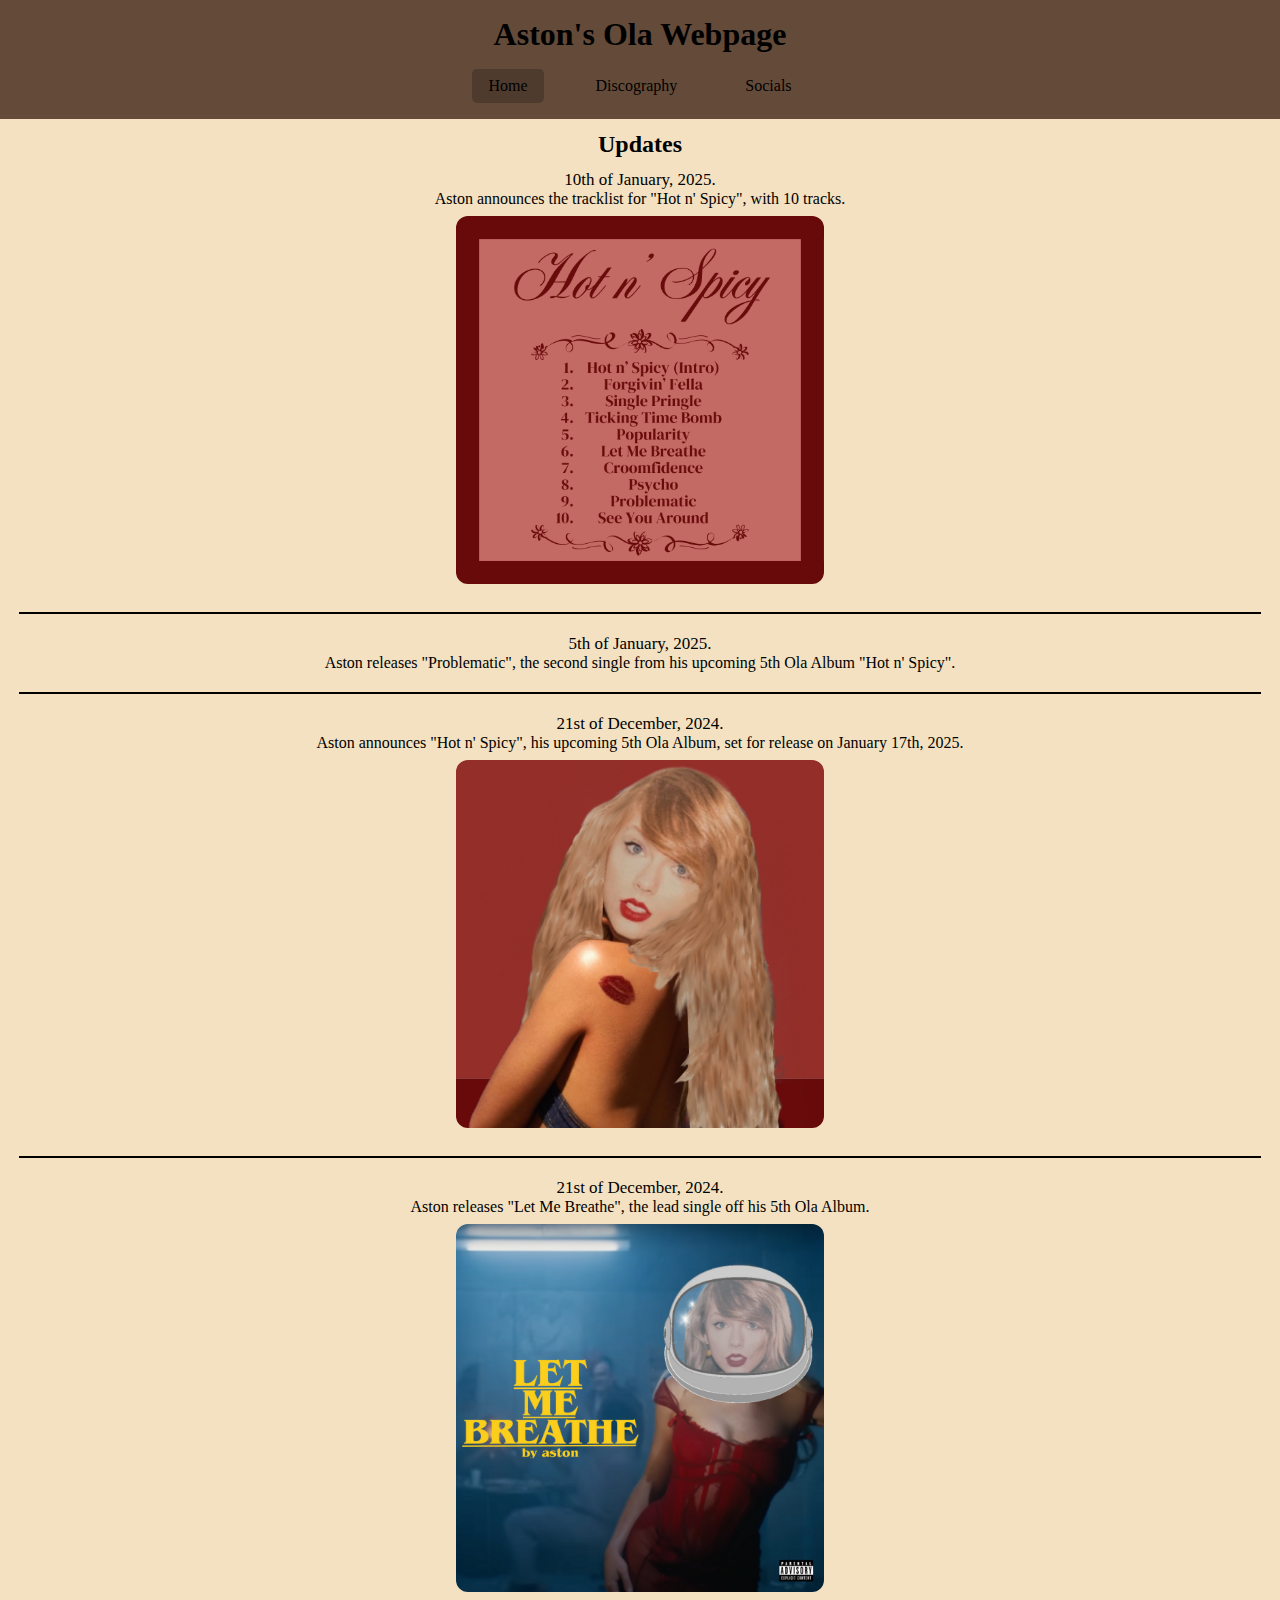
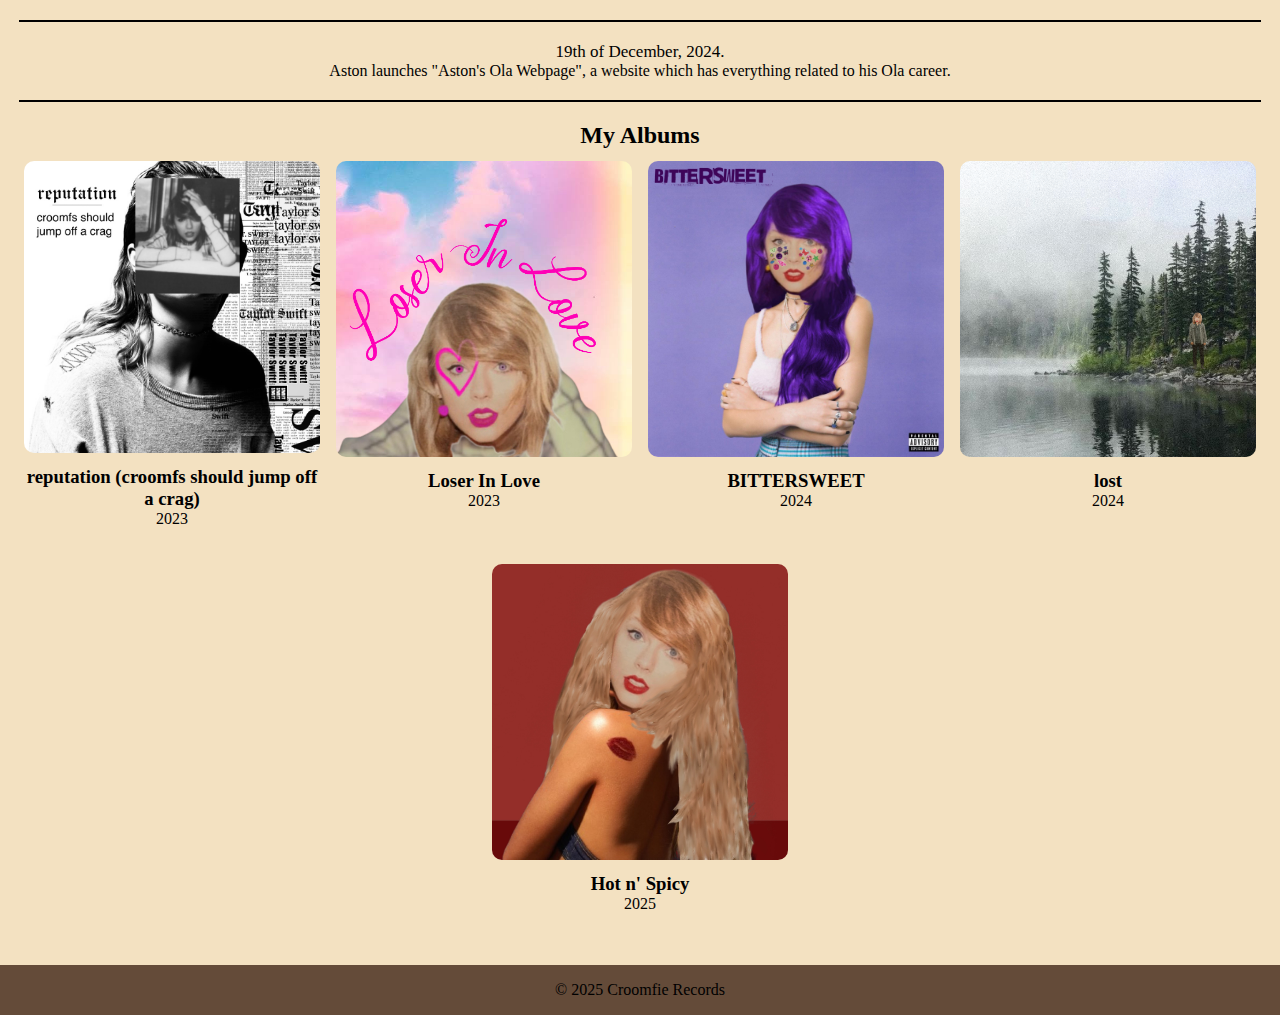
<file: index.html>
<!DOCTYPE html>
<html lang="en">
<head>
  <meta charset="UTF-8">
  <meta name="viewport" content="width=device-width, initial-scale=1.0"> <!-- Viewport for mobile -->
  <title>Aston's Ola Webpage</title>
  <link rel="stylesheet" href="style.css">
</head>
<body>
  <header>
    <h1>Aston's Ola Webpage</h1>
    <nav>
      <a href="#"; style="background-color: #4f3b2d; color: rgb(0, 0, 0);">Home</a>
      <a href="discography.html">Discography</a>
      <a href="socials.html">Socials</a>
    </nav>
  </header>
  <h2>Updates</h2>
  <p style="font-size: 17px;">10th of January, 2025.</p>
  <li>Aston announces the tracklist for "Hot n' Spicy", with 10 tracks.
    <img class="update-pics" src="hotnspicytracklist.png" alt="Hot n' Spicy Tracklist">
  <hr>
  <p style="font-size: 17px;">5th of January, 2025.</p>
  <li>Aston releases "Problematic", the second single from his upcoming 5th Ola Album "Hot n' Spicy".
  <hr>
  <p style="font-size: 17px;">21st of December, 2024.</p>
  <li>Aston announces "Hot n' Spicy", his upcoming 5th Ola Album, set for release on January 17th, 2025.
    <img class="update-pics" src="hotnspicycover.JPEG" alt="Hot n' Spicy">
  <hr>
  <p style="font-size: 17px;">21st of December, 2024.</p>
  <li>Aston releases "Let Me Breathe", the lead single off his 5th Ola Album.
    <img class="update-pics" src="letmebreathecover.png" alt="Let Me Breathe">
  <hr>
  <p style="font-size: 17px;">19th of December, 2024.</p>
  <li>Aston launches "Aston's Ola Webpage", a website which has everything related to his Ola career.
  <hr>
  <h2>My Albums</h2>
  <main>
    <section id="albums">
      <div class="album-group">
        <a href="reputationcroomfs.html" class="album">
          <img src="reputationcroomfscover.jpg" alt="reputation (croomfs should jump off a crag)">
          <h3>reputation (croomfs should jump off a crag)</h3>
          <p>2023</p>
        </a>
      </div>
      <div class="album-group">
        <a href="loserinlove.html" class="album">
          <img src="loserinlovecover.jpeg" alt="Loser In Love">
          <h3>Loser In Love</h3>
          <p>2023</p>
        </a>
      </div>
      <div class="album-group">
        <a href="bittersweet.html" class="album">
          <img src="bittersweetcover.jpg" alt="BITTERSWEET">
          <h3>BITTERSWEET</h3>
          <p>2024</p>
        </a>
      </div>
      <div class="album-group">
        <a href="lost.html" class="album">
          <img src="lostcover.jpg" alt="lost">
          <h3>lost</h3>
          <p>2024</p>
        </a>
      </div>
      <div class="album-group">
        <a href="hotnspicy.html" class="album">
          <img src="hotnspicycover.JPEG" alt="Hot n' Spicy">
          <h3>Hot n' Spicy</h3>
          <p>2025</p>
        </a>
      </div>
    </section>
  </main>
  <footer>
    <p>&copy; 2025 Croomfie Records</p>
  </footer>
</body>
</html>
</file>
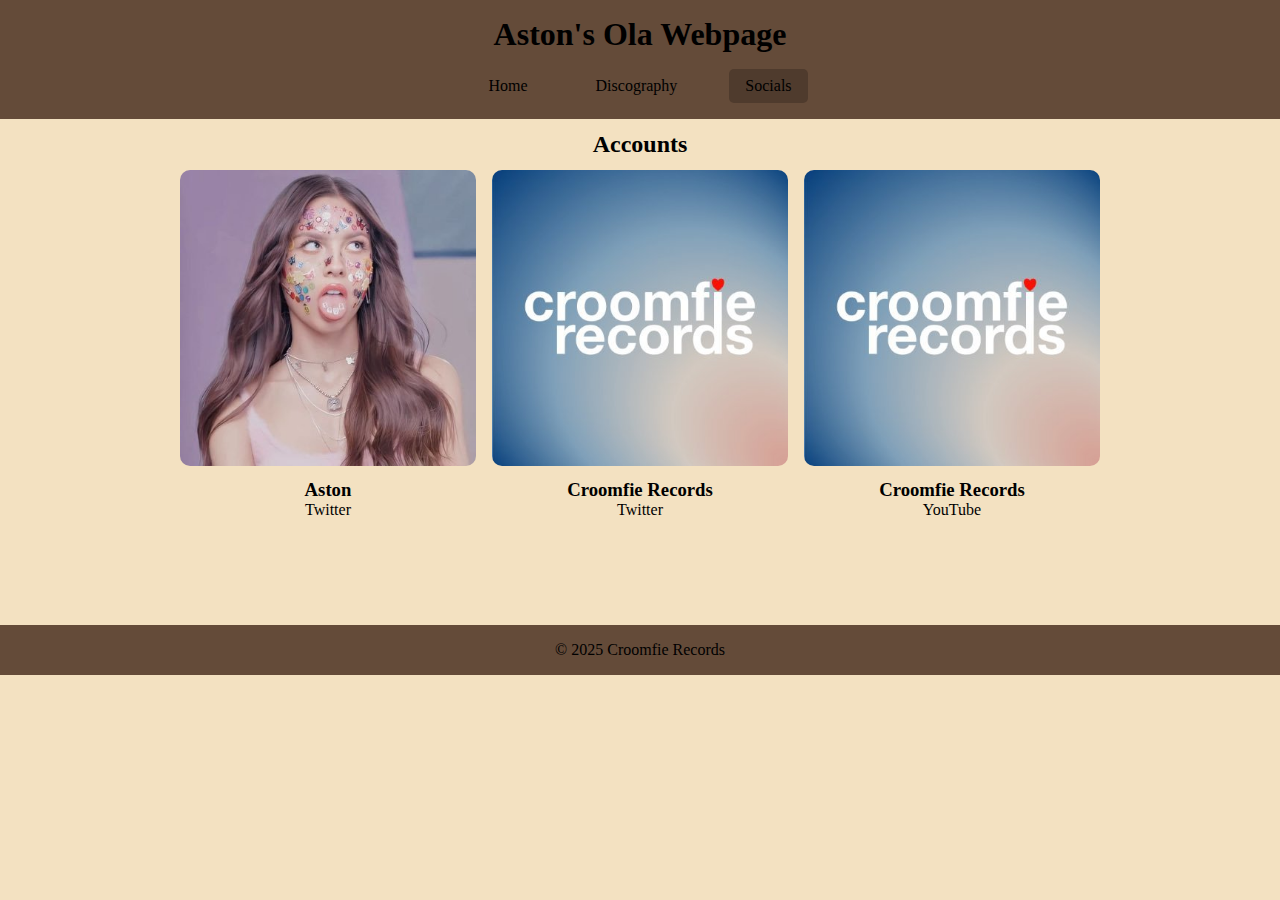
<file: socials.html>
<!DOCTYPE html>
<html lang="en">
<head>
  <meta charset="UTF-8">
  <meta name="viewport" content="width=device-width, initial-scale=1.0"> <!-- Viewport for mobile -->
  <title>Aston's Ola Webpage</title>
  <link rel="stylesheet" href="style.css">
</head>
<body>
  <header>
    <h1>Aston's Ola Webpage</h1>
    <nav>
      <a href="index.html">Home</a>
      <a href="discography.html">Discography</a>
      <a href="#" style="background-color: #4f3b2d; color: black;" >Socials</a>
    </nav>
  </header>
  <h2>Accounts</h2>
  <main>
    <section id="albums">
        <div class="album-group">
            <a href="https://x.com/ast_lvy13/" class="album">
              <img src="astonpfp.JPG" alt="Aston - Twitter">
              <h3>Aston</h3>
              <p>Twitter</p>
            </a>
          </div>
      <div class="album-group">
        <a href="https://x.com/croomfierecords/" class="album">
          <img src="croomfierecords.JPG" alt="Croomfie Records - Twitter">
          <h3>Croomfie Records</h3>
          <p>Twitter</p>
        </a>
      </div>
      <div class="album-group">
        <a href="https://youtube.com/@croomfierecords/" class="album">
          <img src="croomfierecords.JPG" alt="Croomfie Records - YouTube">
          <h3>Croomfie Records</h3>
          <p>YouTube</p>
        </a>
      </div>
      </section>
  </main>
  <br>
  <br>
  <br>
  <footer>
    <p>&copy; 2025 Croomfie Records</p>
  </footer>
</body>
</html>
</file>
<file: style.css>
/*////////////////// GENERAL SETTINGS ////////////////////*/
/*
*{
  -moz-filter: grayscale(100%);
  -webkit-filter: grayscale(100%);
  filter: gray;
  filter: grayscale(100%);
}
*/

* {
  margin: 0;
  padding: 0;
  box-sizing: border-box;
}

body {
  font-family: "Times New Roman", Times, serif;
  background-color: #F3E1C1;
  text-align: center;
  color: #000000;
}

p.bigtext {
  font-size: 23px
}

header {
  background-color: #644b39;
  padding: 1em 0;
  text-align: center;
  margin-bottom: 0;
}

h1 {
  margin: 0;
  color: #000000;
}

h2 {
  text-align: center;
  margin: 0.5em 0;
}

h2.nopadding {
  text-align: center;
  margin: 0em 0;
}


main {
  padding: 0;
}

/* Flexbox container for centering */
.container {
  display: flex;
  justify-content: center;   /* Center horizontally */
  align-items: center;       /* Center vertically */
  flex-wrap: wrap;            /* Allow wrapping if needed */
  height: 100vh;              /* Optional: Makes the container take up the full viewport height */
}

/* Optionally style the audio element itself */
audio {
  padding: 0em;
  margin: 10px;              /* Space between the audio elements */
}



/* Navigation */ 
nav {
  margin-top: 1em;
}

nav a {
  text-decoration: none;
  color: #000000;
  padding: 0.5em 1em;
  margin: 0 1em;
  border-radius: 5px;
  transition: background-color 0.3s;
  display: inline-block;
}

nav a:hover {
  background-color: #594333;
}

/* Albums Page */
#albums {
  display: flex;
  flex-wrap: wrap;
  justify-content: space-between;
  gap: 0;
  margin-top: 0;
  width: 100%;
  padding: 0 1em;
}

/* Individual Album Group */
.album-group {
  width: 48%;
  padding: 0;
  text-align: center;
  margin-bottom: 0.75em;
}

/* Album Styles */
.album {
  display: block;
  text-decoration: none;
  color: inherit;
  width: 100%;
  max-width: none;
  margin: 0;
  padding: 0;
  text-align: center;
  cursor: pointer;
  transition: box-shadow 0.3s, transform 0.3s ease-in-out;
  border-radius: 10px;
}

.album:hover {
  box-shadow: 0 4px 8px rgba(0, 0, 0, 0.1);
  transform: translateY(-5px);
}

.album img {
  width: 100%;
  height: auto;
  border-radius: 10px;
}

.album h3 {
  margin-top: 0.5em;
}

.album p {
  margin-bottom: 0.5em;
}

/* Footer Styles */
footer {
  text-align: center;
  padding: 1em 0;
  background-color: #644b39;
  margin-top: 2em;
}

/* Responsive Layout for Mobile */
#albums {
  display: flex;
  justify-content: center; /* Center albums on the row */
  gap: 1em; /* Equal space between albums */
  flex-wrap: wrap; /* Allow wrapping when there are fewer than 2 albums */
}

.album-group {
  flex: 1 1 calc(50% - 1em); /* Default to 2 items per row */
  box-sizing: border-box; /* Prevent overflow */
  max-width: calc(50% - 1em); /* Make sure each item takes up 50% of the row */
}

/* Adjust when there is 1 album */
#albums:has(.album-group:nth-child(1)) {
  justify-content: center; /* Center albums when there is 1 */
}

/* Desktop Layout (4 albums per row) */
@media (min-width: 1024px) {
  #albums {
    display: flex;
    justify-content: center; /* Center albums on the row */
    gap: 1em; /* Equal space between albums */
    flex-wrap: wrap; /* Allow wrapping when there are fewer than 4 albums */
  }

  .album-group {
    flex: 1 1 calc(25% - 1em); /* Default to 4 items per row */
    box-sizing: border-box; /* Prevent overflow */
    max-width: calc(25% - 1em); /* Make sure each item takes up 25% of the row */
  }

  /* Adjust when there are 3 albums */
  #albums:has(.album-group:nth-child(3)) {
    justify-content: center; /* Center albums when there are 3 */
  }

  /* Adjust when there are 2 albums */
  #albums:has(.album-group:nth-child(2)) {
    justify-content: center; /* Center albums when there are 2 */
  }

  /* Adjust when there is 1 album */
  #albums:has(.album-group:nth-child(1)) {
    justify-content: center; /* Center albums when there is 1 */
  }
}



/* Image Styling for Album Names */
img.album-name {
  padding: 0em;
  max-width: 100%;
  height: auto;
  max-width: 100%;
  margin: 0 auto;
}

@media (min-width: 1024px) {
  img.album-name {
    max-width: 15%;
    margin: 0 auto;
    height: auto;
    display: block;
  }
}

@media (max-width: 768px) {
  img.album-name {
    max-width: 50%;
    margin: 0 auto;
    height: auto;
    display: block;
  }
}

img.update-pics {
  padding: 0.5em;
  max-width: 100%;
  height: auto;
  max-width: 100%;
  margin: 0 auto;
  border-radius: 20px;
}

@media (min-width: 1024px) {
  img.update-pics {
    max-width: 30%;
    margin: 0 auto;
    height: auto;
    display: block;
  }
}

@media (max-width: 768px) {
  img.update-pics {
    max-width: 70%;
    margin: 0 auto;
    height: auto;
    display: block;
  }
}

hr {
  border: 0;
  border-top: 2px solid #000000;
  margin: 20px auto;
  width: 97%;
}

/*//////////////////// LOST PAGE ////////////////////////*/

h2.lost-page {
  margin: 0;
}

h1.lost-page {
  color: #20281a;
}

h2.lost-page {
  color: #303c28;
}

h3.lost-page {
  color: #303c28;
}

body.lost-page header {
  background-color: #4a653c;
}

body.lost-page footer {
  background-color: #4a653c;
}

nav.lost-page a:hover {
  background-color: #405b32;
}

nav.lost-page a {
  text-decoration: none;
  color: #1a2216;
  padding: 0.5em 1em;
  margin: 0 1em;
  border-radius: 5px;
  transition: background-color 0.3s;
  display: inline-block;
}

body.lost-page {
  background-color: #919f8a;
  color: #212c1b;
}

/* Image Styling for Lost Page */
img.lost-page {
  padding: 1em;
  max-width: 100%;
  height: auto;
  max-width: 80%;
  margin: 0 auto;
}

@media (min-width: 1024px) {
  img.lost-page {
    max-width: 40%;
    margin: 0 auto;
    height: auto;
    display: block;
  }
}

@media (max-width: 768px) {
  img.lost-page {
    max-width: 100%;
    margin: 0 auto;
    height: auto;
    display: block;
  }
}

/* Carousel Styles */
.carousel-container {
  position: relative;
  width: 60%;
  max-width: 600px;
  margin: 1em auto; /* Center carousel horizontally */
  overflow: hidden; /* Hide overflow for smooth transitions */
  display: block;
  border-radius: 5px;
  border: 2px solid #2d3c25;
}

body.lost-page .carousel-container {
  border: 2px solid #2d3c25; /* Keep the border color for lost-page */
}

.carousel-slide {
  display: flex;
  transition: transform 0.5s ease-in-out;
 /* Smooth transition for the sliding effect */
}

.carousel-image {
  width: 100%;
  height: auto;
  object-fit: cover;
}

button {
  position: absolute;
  top: 50%;
  transform: translateY(-50%);
  background-color: rgb(0, 0, 0, 0.5);
  color: white;
  border: none;
  padding: 0.3em;
  cursor: pointer;
  font-size: 2em;
  z-index: 10;
  border-radius: 25px;
}

.prev-btn {
  left: 5px;
}

.next-btn {
  right: 5px;
}

button:hover {
  background-color: rgba(0, 0, 0, 0.7);
}

@media (max-width: 768px) {
  .carousel-container {
    width: 90%;
  }
}

/* Carousel Button Disabled State */
button[disabled] {
  visibility: hidden; /* Hide the disabled button */
  pointer-events: none; /* Prevent interaction with the button */
}

hr.lost-page {
  border: 0;
  border-top: 2px solid #2d3c25;
  margin: 20px auto;
  width: 97%;
}

/*//////////////// BITTERSWEET PAGE ///////////////////*/

h2.bittersweet-page {
  margin: 0;
}

h2.bittersweet-page {
  color: #3E0659;
}

h3.bittersweet-page {
  color: #3E0659;
}

body.bittersweet-page header {
  background-color: #7f75c7;
}

body.bittersweet-page footer {
  background-color: #7f75c7;
}

nav.bittersweet-page a:hover {
  background-color: #7166c0;
}

nav.bittersweet-page a {
  text-decoration: none;
  color: #2b0340;
  padding: 0.5em 1em;
  margin: 0 1em;
  border-radius: 5px;
  transition: background-color 0.3s;
  display: inline-block;
}

body.bittersweet-page {
  background-color: #8d85c8;
  color: #3a0457;
}

h1.bittersweet-page {
  color: #3a0457;
}

/* Image Styling for Bittersweet Page */
img.bittersweet-page {
  padding: 1em;
  max-width: 100%;
  height: auto;
  max-width: 80%;
  margin: 0 auto;
}

@media (min-width: 1024px) {
  img.bittersweet-page {
    max-width: 40%;
    margin: 0 auto;
    height: auto;
    display: block;
  }
}

@media (max-width: 768px) {
  img.bittersweet-page {
    max-width: 100%;
    margin: 0 auto;
    height: auto;
    display: block;
  }
}

/* Carousel Styles */
.carousel-container {
  position: relative;
  width: 60%;
  max-width: 600px;
  margin: 1em auto; /* Center carousel horizontally */
  overflow: hidden; /* Hide overflow for smooth transitions */
  display: block;
  border-radius: 5px;
  border: 2px solid #3a0457;
}

body.bittersweet-page .carousel-container {
  border: 2px solid #3a0457; /* Set a different border color for bittersweet-page */
}

.carousel-slide {
  display: flex;
  transition: transform 0.5s ease-in-out;
 /* Smooth transition for the sliding effect */
}

.carousel-image {
  width: 100%;
  height: auto;
  object-fit: cover;
}

button {
  position: absolute;
  top: 50%;
  transform: translateY(-50%);
  background-color: rgb(0, 0, 0, 0.5);
  color: white;
  border: none;
  padding: 0.3em;
  cursor: pointer;
  font-size: 2em;
  z-index: 10;
  border-radius: 25px;
}

.prev-btn {
  left: 5px;
}

.next-btn {
  right: 5px;
}

button:hover {
  background-color: rgba(0, 0, 0, 0.7);
}

@media (max-width: 768px) {
  .carousel-container {
    width: 90%;
  }
}

/* Carousel Button Disabled State */
button[disabled] {
  visibility: hidden; /* Hide the disabled button */
  pointer-events: none; /* Prevent interaction with the button */
}

hr.bittersweet-page {
  border: 0;
  border-top: 2px solid #3a0457;
  margin: 20px auto;
  width: 97%;
}

/* Image Styling for Album Names */
img.bittersweetalbum-name {
  padding: 0em;
  max-width: 100%;
  height: auto;
  max-width: 100%;
  margin: 0 auto;
}

@media (min-width: 1024px) {
  img.bittersweetalbum-name {
    max-width: 20%;
    margin: 0 auto;
    height: auto;
    display: block;
  }
}

@media (max-width: 768px) {
  img.bittersweetalbum-name {
    max-width: 60%;
    margin: 0 auto;
    height: auto;
    display: block;
  }
}

/*//////////////// LOSER IN LOVE PAGE ///////////////////*/

h2.loserinlove-page {
  margin: 0;
}

h2.loserinlove-page {
  color: #8f0166;
}

h3.loserinlove-page {
  color: #8f0166;
}

h1.loserinlove-page {
  color: #8f0166;
}

body.loserinlove-page header {
  background-color: #e39ad1;
}

body.loserinlove-page footer {
  background-color: #e39ad1;
}

nav.loserinlove-page a:hover {
  background-color: #df87c9;
}

nav.loserinlove-page a {
  text-decoration: none;
  color: #8f0166;
  padding: 0.5em 1em;
  margin: 0 1em;
  border-radius: 5px;
  transition: background-color 0.3s;
  display: inline-block;
}

body.loserinlove-page {
  background-color: #EEB7E1;
  color: #8f0166;
}

/* Image Styling for Loser In Love Page */
img.loserinlove-page {
  padding: 1em;
  max-width: 100%;
  height: auto;
  max-width: 80%;
  margin: 0 auto;
}

@media (min-width: 1024px) {
  img.loserinlove-page {
    max-width: 40%;
    margin: 0 auto;
    height: auto;
    display: block;
  }
}

@media (max-width: 768px) {
  img.loserinlove-page {
    max-width: 100%;
    margin: 0 auto;
    height: auto;
    display: block;
  }
}

/* Carousel Styles */
.carousel-container {
  position: relative;
  width: 60%;
  max-width: 600px;
  margin: 1em auto; /* Center carousel horizontally */
  overflow: hidden; /* Hide overflow for smooth transitions */
  display: block;
  border-radius: 5px;
  border: 2px solid #8f0166;
}

body.loserinlove-page .carousel-container {
  border: 2px solid #8f0166; /* Set a different border color for loserinlove-page */
}

.carousel-slide {
  display: flex;
  transition: transform 0.5s ease-in-out;
 /* Smooth transition for the sliding effect */
}

.carousel-image {
  width: 100%;
  height: auto;
  object-fit: cover;
}

button {
  position: absolute;
  top: 50%;
  transform: translateY(-50%);
  background-color: rgb(0, 0, 0, 0.5);
  color: white;
  border: none;
  padding: 0.3em;
  cursor: pointer;
  font-size: 2em;
  z-index: 10;
  border-radius: 25px;
}

.prev-btn {
  left: 5px;
}

.next-btn {
  right: 5px;
}

button:hover {
  background-color: rgba(0, 0, 0, 0.7);
}

@media (max-width: 768px) {
  .carousel-container {
    width: 90%;
  }
}

/* Carousel Button Disabled State */
button[disabled] {
  visibility: hidden; /* Hide the disabled button */
  pointer-events: none; /* Prevent interaction with the button */
}

hr.loserinlove-page {
  border: 0;
  border-top: 2px solid #8f0166;
  margin: 20px auto;
  width: 97%;
}

/* Image Styling for Album Names */
img.loserinlovealbum-name {
  padding: 0em;
  max-width: 100%;
  height: auto;
  max-width: 100%;
  margin: 0 auto;
}

@media (min-width: 1024px) {
  img.loserinlovealbum-name {
    max-width: 20%;
    margin: 0 auto;
    height: auto;
    display: block;
  }
}

@media (max-width: 768px) {
  img.loserinlovealbum-name {
    max-width: 60%;
    margin: 0 auto;
    height: auto;
    display: block;
  }
}

/*//////////////// REPUTATION CROOMFS PAGE ///////////////////*/

h2.reputationcroomfs-page {
  margin: 0;
}

h2.reputationcroomfs-page {
  color: #000000;
}

h3.reputationcroomfs-page {
  color: #000000;
}

body.reputationcroomfs-page header {
  background-color: #c2c2c2;
}

body.reputationcroomfs-page footer {
  background-color: #c2c2c2;
}

nav.reputationcroomfs-page a:hover {
  background-color: #afafaf;
}

nav.reputationcroomfs-page a {
  text-decoration: none;
  color: #000000;
  padding: 0.5em 1em;
  margin: 0 1em;
  border-radius: 5px;
  transition: background-color 0.3s;
  display: inline-block;
}

body.reputationcroomfs-page {
  background-color: #ffffff;
  color: #000000;
}

/* Image Styling for Loser In Love Page */
img.reputationcroomfs-page {
  padding: 1em;
  max-width: 100%;
  height: auto;
  max-width: 80%;
  margin: 0 auto;
}

@media (min-width: 1024px) {
  img.reputationcroomfs-page {
    max-width: 40%;
    margin: 0 auto;
    height: auto;
    display: block;
  }
}

@media (max-width: 768px) {
  img.reputationcroomfs-page {
    max-width: 100%;
    margin: 0 auto;
    height: auto;
    display: block;
  }
}

/* Carousel Styles */
.carousel-container {
  position: relative;
  width: 60%;
  max-width: 600px;
  margin: 1em auto; /* Center carousel horizontally */
  overflow: hidden; /* Hide overflow for smooth transitions */
  display: block;
  border-radius: 5px;
  border: 2px solid #000000;
}

body.reputationcroomfs-page .carousel-container {
  border: 2px solid #000000; /* Set a different border color for loserinlove-page */
}

.carousel-slide {
  display: flex;
  transition: transform 0.5s ease-in-out;
 /* Smooth transition for the sliding effect */
}

.carousel-image {
  width: 100%;
  height: auto;
  object-fit: cover;
}

button {
  position: absolute;
  top: 50%;
  transform: translateY(-50%);
  background-color: rgb(0, 0, 0, 0.5);
  color: white;
  border: none;
  padding: 0.3em;
  cursor: pointer;
  font-size: 2em;
  z-index: 10;
  border-radius: 25px;
}

.prev-btn {
  left: 5px;
}

.next-btn {
  right: 5px;
}

button:hover {
  background-color: rgba(0, 0, 0, 0.7);
}

@media (max-width: 768px) {
  .carousel-container {
    width: 90%;
  }
}

/* Carousel Button Disabled State */
button[disabled] {
  visibility: hidden; /* Hide the disabled button */
  pointer-events: none; /* Prevent interaction with the button */
}

hr.reputationcroomfs-page {
  border: 0;
  border-top: 2px solid #000000;
  margin: 20px auto;
  width: 97%;
}

/* Image Styling for Album Names */
img.reputationcroomfsalbum-name {
  padding: 0em;
  max-width: 100%;
  height: auto;
  max-width: 100%;
  margin: 0 auto;
}

@media (min-width: 1024px) {
  img.reputationcroomfsalbum-name {
    max-width: 20%;
    margin: 0 auto;
    height: auto;
    display: block;
  }
}

@media (max-width: 768px) {
  img.reputationcroomfsalbum-name {
    max-width: 60%;
    margin: 0 auto;
    height: auto;
    display: block;
  }
}

/*//////////////// HOT N' SPICY PAGE ///////////////////*/

h2.hotnspicy-page {
  margin: 0;
}

h2.hotnspicy-page {
  color: #680B0A;
}

h3.hotnspicy-page {
  color: #680B0A;
}

h1.hotnspicy-page {
  color: #560a09;
}

body.hotnspicy-page header {
  background-color: #a54540;
}

body.hotnspicy-page footer {
  background-color: #a54540;
}

nav.hotnspicy-page a:hover {
  background-color: #9c3c37;
}

nav.hotnspicy-page a {
  text-decoration: none;
  color: #560a09;
  padding: 0.5em 1em;
  margin: 0 1em;
  border-radius: 5px;
  transition: background-color 0.3s;
  display: inline-block;
}

body.hotnspicy-page {
  background-color: #c46a65;
  color: #680B0A;
}

/* Image Styling for Hot n' Spicy Page */
img.hotnspicy-page {
  padding: 1em;
  max-width: 100%;
  height: auto;
  max-width: 80%;
  margin: 0 auto;
}

@media (min-width: 1024px) {
  img.hotnspicy-page {
    max-width: 40%;
    margin: 0 auto;
    height: auto;
    display: block;
  }
}

@media (max-width: 768px) {
  img.hotnspicy-page {
    max-width: 100%;
    margin: 0 auto;
    height: auto;
    display: block;
  }
}

/* Carousel Styles */
.carousel-container {
  position: relative;
  width: 60%;
  max-width: 600px;
  margin: 1em auto; /* Center carousel horizontally */
  overflow: hidden; /* Hide overflow for smooth transitions */
  display: block;
  border-radius: 5px;
  border: 2px solid #680B0A;
}

body.hotnspicy-page .carousel-container {
  border: 2px solid #680B0A; /* Set a different border color for hotnspicy-page */
}

.carousel-slide {
  display: flex;
  transition: transform 0.5s ease-in-out;
 /* Smooth transition for the sliding effect */
}

.carousel-image {
  width: 100%;
  height: auto;
  object-fit: cover;
}

button {
  position: absolute;
  top: 50%;
  transform: translateY(-50%);
  background-color: rgb(0, 0, 0, 0.5);
  color: white;
  border: none;
  padding: 0.3em;
  cursor: pointer;
  font-size: 2em;
  z-index: 10;
  border-radius: 25px;
}

.prev-btn {
  left: 5px;
}

.next-btn {
  right: 5px;
}

button:hover {
  background-color: rgba(0, 0, 0, 0.7);
}

@media (max-width: 768px) {
  .carousel-container {
    width: 90%;
  }
}

/* Carousel Button Disabled State */
button[disabled] {
  visibility: hidden; /* Hide the disabled button */
  pointer-events: none; /* Prevent interaction with the button */
}

hr.hotnspicy-page {
  border: 0;
  border-top: 2px solid #680B0A;
  margin: 20px auto;
  width: 97%;
}

/* Image Styling for Album Names */
img.hotnspicyalbum-name {
  padding: 0em;
  max-width: 100%;
  height: auto;
  max-width: 100%;
  margin: 0 auto;
}

@media (min-width: 1024px) {
  img.hotnspicyalbum-name {
    max-width: 20%;
    margin: 0 auto;
    height: auto;
    display: block;
  }
}

@media (max-width: 768px) {
  img.hotnspicyalbum-name {
    max-width: 60%;
    margin: 0 auto;
    height: auto;
    display: block;
  }
}
</file>
